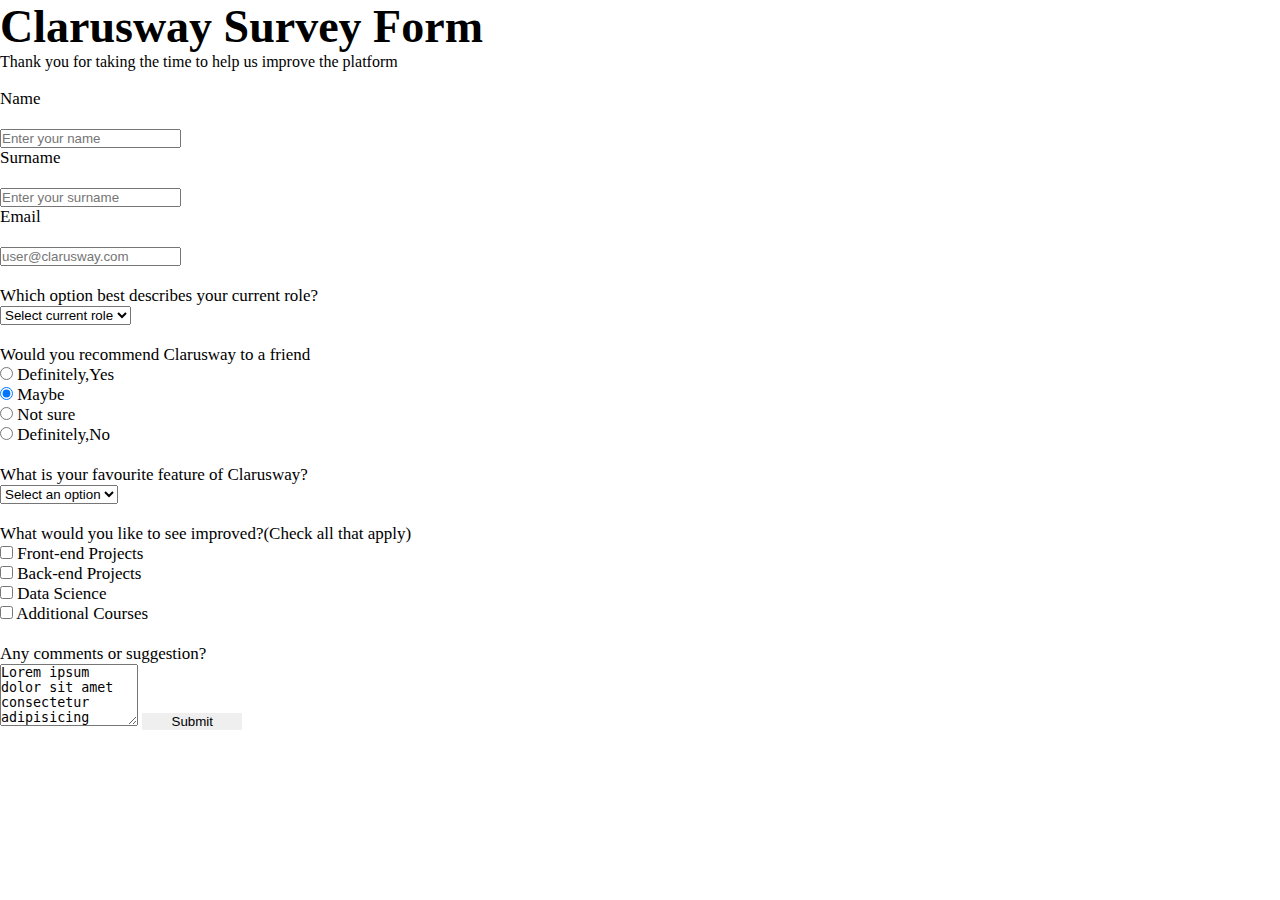
<file: Cw Survey Form Project/index.html>
<html lang="en">
  <head>
    <meta charset="UTF-8" />
    <meta http-equiv="X-UA-Compatible" content="IE=edge" />
    <meta name="viewport" content="width=device-width, initial-scale=1.0" />
    <title>Clarusway Survay Form</title>
    <link rel="stylesheet" href="./style.css" />
  </head>
  <body>
    <!-- <font size="70">Clarusway Survey Form</font> -->
    <h1>Clarusway Survey Form</h1>
    <p>Thank you for taking the time to help us improve the platform</p>
    <br />
    <form action="">
      <div>
        <label for="name">Name</label><br /><br />
        <input
          type="text"
          name="name"
          id="name"
          placeholder="Enter your name"
        />
      </div>
      <div>
        <label for="surname">Surname</label><br /><br />
        <input
          type="text"
          name="surname"
          id="surname"
          placeholder="Enter your surname"
        />
      </div>
      <div>
        <label for="email">Email</label><br /><br />
        <input
          type="email"
          name="email"
          id="email"
          placeholder="user@clarusway.com"
        />
      </div>
      <div class="geneldiv">
        <label for="select"
          >Which option best describes your current role?</label
        ><br />
        <select name="select" id="select">
          <option value="">Select current role</option>
          <option value="Student">Student</option>
          <option value="Teacher">Teacher</option>
          <option value="Full time job">Full time job</option>
          <option value="Part time job">Part time job</option>
          <option value="Full time learner">Full time learner</option>
          <option value="Prefer not to say">Prefer not to say</option>
        </select>
      </div>
      <div class="geneldiv">
        <label for="">Would you recommend Clarusway to a friend</label><br />

        <input type="radio" name="radio" id="radio" />
        <label for="radio">Definitely,Yes</label><br />

        <input type="radio" name="radio" id="radioooo" checked />
        <label for="radioooo">Maybe</label><br />

        <input type="radio" name="radio" id="radioo" />
        <label for="radioo">Not sure</label><br />

        <input type="radio" name="radio" id="radiooo" />
        <label for="radiooo">Definitely,No</label><br /><br />
      </div>
      <div>
        <label for="">What is your favourite feature of Clarusway?</label><br />
        <select name="" id="">
          <option value="">Select an option</option>
          <option value="Courses">Courses</option>
          <option value="Projects">Projects</option>
          <option value="Community">Community</option>
          <option value="Mentors">Mentors</option>
        </select>
      </div>
      <div class="geneldiv">
        <label for=""
          >What would you like to see improved?(Check all that apply)</label
        ><br />
        <input type="checkbox" name="front" id="front" />
        <label for="front">Front-end Projects</label><br />
        <input type="checkbox" name="back" id="back" />
        <label for="back">Back-end Projects</label><br />
        <input type="checkbox" name="data" id="data" />
        <label for="data">Data Science</label><br />
        <input type="checkbox" name="add" id="add" />
        <label for="add">Additional Courses</label><br />
      </div>
      <div class="geneldiv">
        <label for="">Any comments or suggestion?</label><br />
        <textarea name="text" id="text" cols="15" rows="4" wrap="hard">
Lorem ipsum dolor sit amet consectetur adipisicing elit. Quisquam reiciendis sunt, atque alias magnam natus quod fugiat cum voluptatibus ex at accusantium libero nobis consequuntur rem quam! Cupiditate nulla molestias praesentium obcaecati minima repellat, est ea voluptas illum natus expedita quis error non. Amet quasi maxime nulla nostrum voluptas? Consequuntur ab blanditiis, beatae laborum molestias quisquam recusandae eligendi perspiciatis maiores soluta sint inventore voluptatem a harum cum. Magnam ad assumenda nemo similique labore recusandae incidunt voluptas molestias eaque, eveniet eligendi quia cum illo maiores sapiente debitis repellendus doloribus reprehenderit cupiditate, corporis possimus? Explicabo quod maxime culpa iusto, totam id necessitatibus.</textarea
        >
        <input class="buttondiv" type="submit" name="submit" id="submit" />
      </div>
    </form>
  </body>
</html>
</file>
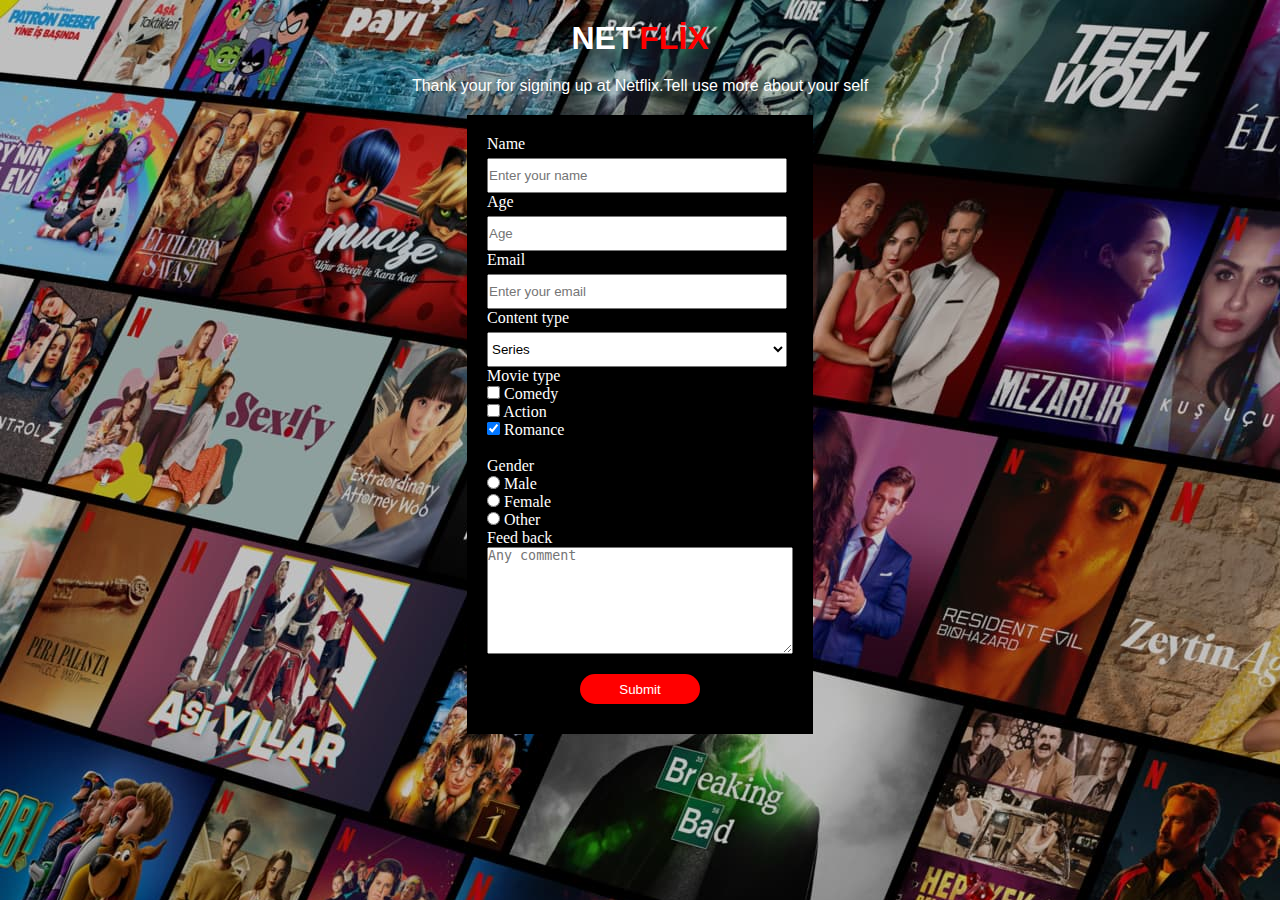
<file: Netflix Profect/index.html>
<html lang="en">
  <head>
    <meta charset="UTF-8" />
    <meta http-equiv="X-UA-Compatible" content="IE=edge" />
    <meta name="viewport" content="width=device-width, initial-scale=1.0" />
    <title>Netflix</title>
    <link rel="stylesheet" href="./style.css" />
  </head>
  <body>
    <h1>NET <span>FLİX</span> </h1>
    <p>Thank your for signing up at Netflix.Tell use more about your self</p>
    <form action="">
      <div class="endiş">
        <div class="geneldiv">
        <label for="name">Name</label> <br />
        <input
          class="input"
          type="text"
          name="name"
          id="name"
          placeholder="Enter your name"
        />
      </div>
      <div class="geneldiv">
        <label for="age">Age</label><br />
        <input
          class="input"
          type="number"
          name="age"
          id="age"
          placeholder="Age"
        />
      </div>
      <div class="geneldiv">
        <label for="email">Email</label><br />
        <input
          class="input"
          type="email"
          name="email"
          id="email"
          placeholder="Enter your email"
        />
      </div>
      <div class="geneldiv">
        <label for="select">Content type</label><br />
        <select class="input" name="select" id="select">
          <option value="series">Series</option>
        </select>
      </div>
      <div >
        <label class="beyaz" for="">Movie type</label>
        <div class="film">
          <input type="checkbox" name="movie" id="movie" />
          <label for="movie">Comedy</label><br>

          <input type="checkbox" name="movie" id="movie" />
          <label for="movie">Action</label><br>

          <input type="checkbox" name="movie" id="movie" checked/>
          <label for="movie" se>Romance</label>
        </div> <br>
      </div>
      <div>
        <label class="beyaz" for="">Gender</label>
        <div class="gender">
          <input type="radio" name="gender" id="gender" />
          <label for="gender">Male</label><br>

          <input type="radio" name="gender" id="gender" />
          <label for="gender">Female</label><br>

          <input type="radio" name="gender" id="gender" />
          <label for="gender">Other</label>
        </div>
      </div>
      <div class="geneldiv">
        <label for="">Feed back</label><br>

      <textarea
        
        name="comment"
        id="commet"
        cols="36"
        rows="7"
        placeholder="Any comment"
      ></textarea></div>

      <div class="submit">
        <input type="submit" name="submit" id="submit" />
      </div>
    </form>
  </body>
</html>
</file>
<file: Cw Survey Form Project/style.css>
* {
    margin: 0;
    padding: 0;
    box-sizing: border-box;
  }
  .buttondiv{
    width: 100px;
    height:17;
    border: none;
  }
  .geneldiv{
    margin-top: 20;
  }
  h1{
    /* display: inline-block; */
    /* width: 700; */
    /* font-size:xx-large; */
    font-size: 46px;
  }
  form{
    font-size: 17;
  }
</file>
<file: Netflix Profect/style.css>
* {
  margin: 0;
  padding: 0;
  box-sizing: border-box;
  /* background-image: url(./background_image.jpg); */
  /* background-size:auto; */
}
body {
  background-image: url(./background_image.jpg);
}

h1 {
  text-align: center;
  font-family: Impact, Haettenschweiler, "Arial Narrow Bold", sans-serif;
  color: white;
  margin: 20;
}
p {
  text-align: center;
  color: white;
  font-family: "Trebuchet MS", "Lucida Sans Unicode", "Lucida Grande",
    "Lucida Sans", Arial, sans-serif;
}
span {
  color: red;
  margin-left: -5;
  font-family: Impact, Haettenschweiler, "Arial Narrow Bold", sans-serif;
}

form {
  width: fit-content;
  margin: 20px auto;
  background-color: black;
  padding: 20;
}
.input {
  width: 300px;
  height: 35px;
  margin-top: 5;
}
.submit {
  text-align: center;
  margin-top: 10px;
  padding: 10;
}
.submit input {
  width: 120;
  border-radius: 20px;
  height: 30;
  background-color: red;
  color: white;
  border: none;
}
.submit input:hover {
  cursor: pointer;
  color: blue;
  background-color: black;
}
.film,
.gender {
  color: white;
}
.beyaz {
  color: white;
}
.geneldiv label {
  color: white;
}
/* .endiş{
  position: absolute;
  width: 1240px;
  height: 1036px;
  left: 100px;
  top: 30px;
} */
</file>
